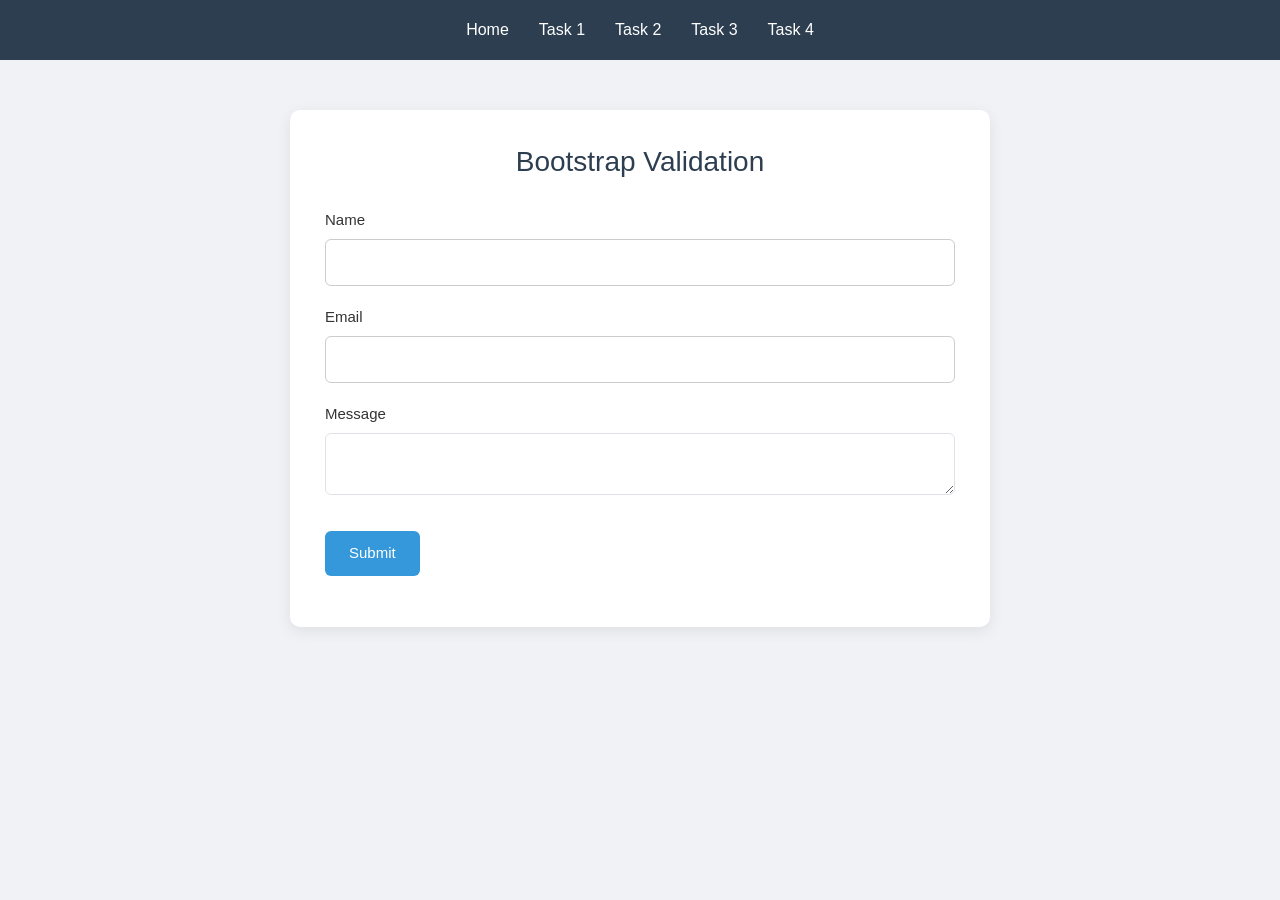
<file: feedback.html>
<!DOCTYPE html>
<html lang="en">
<head>
    <meta charset="UTF-8">
    <meta name="viewport" content="width=device-width, initial-scale=1.0">
    <title>Bootstrap Validation</title>
    <link href="https://cdn.jsdelivr.net/npm/bootstrap@5.3.3/dist/css/bootstrap.min.css" rel="stylesheet">
    <link rel="stylesheet" href="styles.css">
</head>
<body>

<nav>
    <a href="index.html">Home</a>
    <a href="validation.html">Task 1</a>
    <a href="bootstrap.html">Task 2</a>
    <a href="feedback.html">Task 3</a>
    <a href="registration.html">Task 4</a>
</nav>

<div class="container">
    <h1>Bootstrap Validation</h1>

    <form id="feedbackForm" novalidate>
        <label for="name" class="form-label">Name</label>
        <input type="text" class="form-control" id="name" required>
        <div class="valid-feedback">Looks good!</div>
        <div class="invalid-feedback">Name is required.</div>

        <label for="email" class="form-label mt-3">Email</label>
        <input type="email" class="form-control" id="email" required>
        <div class="valid-feedback">Looks good!</div>
        <div class="invalid-feedback">Enter a valid email.</div>

        <label for="message" class="form-label mt-3">Message</label>
        <textarea class="form-control" id="message" required></textarea>
        <div class="valid-feedback">Looks good!</div>
        <div class="invalid-feedback">Message is required.</div>

        <button class="btn btn-primary mt-3" type="submit">Submit</button>
        <p id="feedbackResult" class="mt-3"></p>
    </form>
</div>

<script src="script.js"></script>
</body>
</html>
</file>
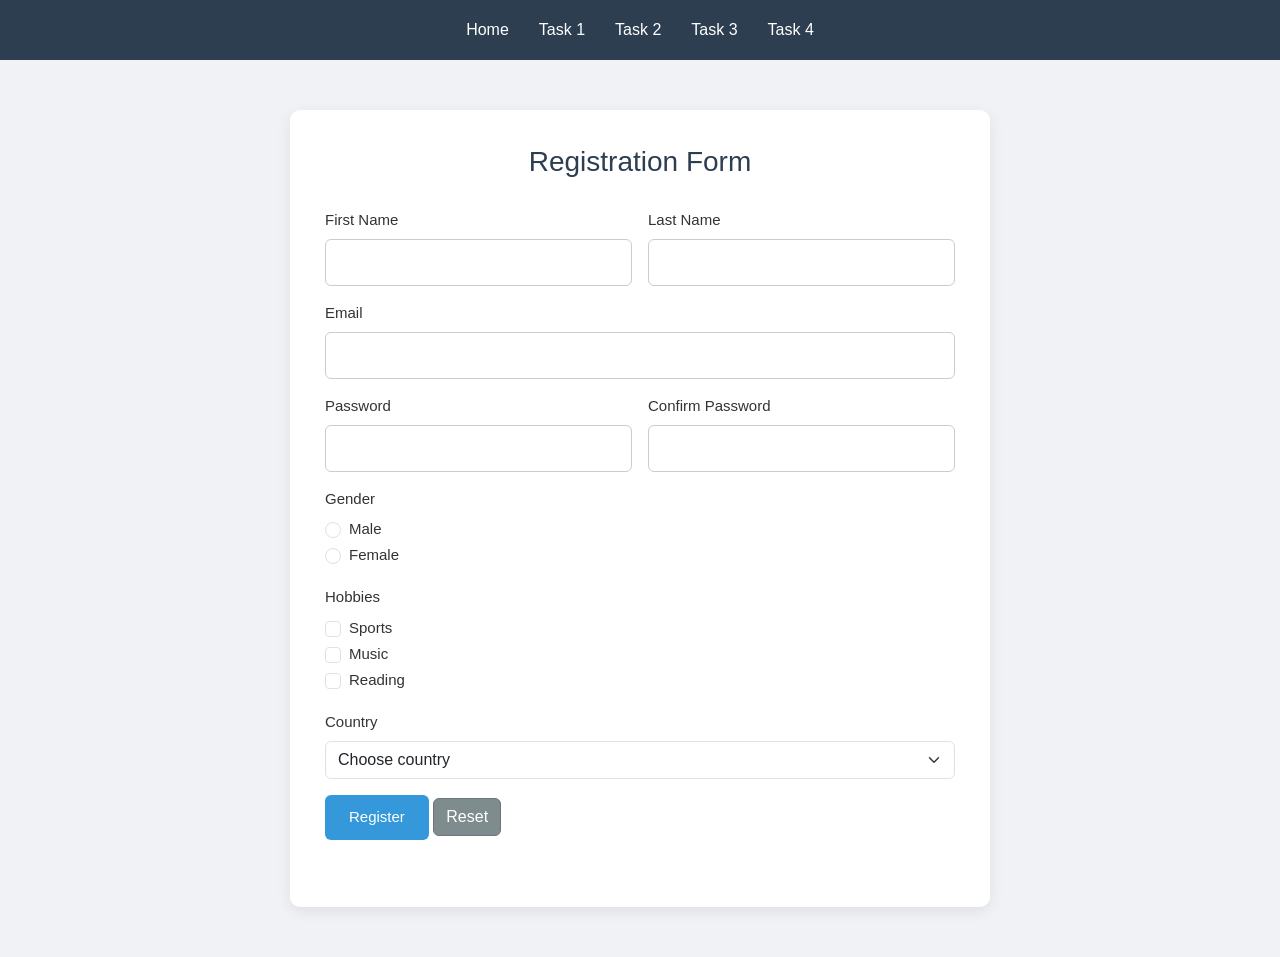
<file: registration.html>
<!DOCTYPE html>
<html lang="en">
<head>
    <meta charset="UTF-8">
    <meta name="viewport" content="width=device-width, initial-scale=1.0">
    <title>Registration</title>
    <link href="https://cdn.jsdelivr.net/npm/bootstrap@5.3.3/dist/css/bootstrap.min.css" rel="stylesheet">
    <link rel="stylesheet" href="styles.css">
</head>
<body>

<nav>
    <a href="index.html">Home</a>
    <a href="validation.html">Task 1</a>
    <a href="bootstrap.html">Task 2</a>
    <a href="feedback.html">Task 3</a>
    <a href="registration.html">Task 4</a>
</nav>

<div class="container">
    <h1>Registration Form</h1>

    <form id="registrationForm" class="row g-3" novalidate>

        <div class="col-md-6">
            <label for="firstName" class="form-label">First Name</label>
            <input type="text" class="form-control" id="firstName" required>
            <div class="valid-feedback">Looks good!</div>
            <div class="invalid-feedback">First name is required.</div>
        </div>

        <div class="col-md-6">
            <label for="lastName" class="form-label">Last Name</label>
            <input type="text" class="form-control" id="lastName" required>
            <div class="valid-feedback">Looks good!</div>
            <div class="invalid-feedback">Last name is required.</div>
        </div>

        <div class="col-12">
            <label for="email" class="form-label">Email</label>
            <input type="email" class="form-control" id="email" required>
            <div class="valid-feedback">Looks good!</div>
            <div class="invalid-feedback">Enter a valid email.</div>
        </div>

        <div class="col-md-6">
            <label for="password" class="form-label">Password</label>
            <input type="password" class="form-control" id="password" minlength="6" required>
            <div class="valid-feedback">Looks good!</div>
            <div class="invalid-feedback">Minimum 6 characters.</div>
        </div>

        <div class="col-md-6">
            <label for="confirmPassword" class="form-label">Confirm Password</label>
            <input type="password" class="form-control" id="confirmPassword" required>
            <div class="valid-feedback">Passwords match!</div>
            <div class="invalid-feedback">Passwords must match.</div>
        </div>

        <div class="col-12">
            <label class="form-label">Gender</label>
            <div class="form-check">
                <input type="radio" class="form-check-input" name="gender" id="male" value="male" required>
                <label for="male" class="form-check-label">Male</label>
            </div>
            <div class="form-check">
                <input type="radio" class="form-check-input" name="gender" id="female" value="female">
                <label for="female" class="form-check-label">Female</label>
            </div>
        </div>

        <div class="col-12">
            <label class="form-label">Hobbies</label>
            <div class="form-check">
                <input type="checkbox" class="form-check-input" id="sports">
                <label for="sports" class="form-check-label">Sports</label>
            </div>
            <div class="form-check">
                <input type="checkbox" class="form-check-input" id="music">
                <label for="music" class="form-check-label">Music</label>
            </div>
            <div class="form-check">
                <input type="checkbox" class="form-check-input" id="reading">
                <label for="reading" class="form-check-label">Reading</label>
            </div>
        </div>

        <div class="col-12">
            <label for="country" class="form-label">Country</label>
            <select id="country" class="form-select" required>
                <option value="">Choose country</option>
                <option value="Kazakhstan">Kazakhstan</option>
                <option value="USA">USA</option>
                <option value="UK">UK</option>
                <option value="Turkey">Turkey</option>
            </select>
            <div class="valid-feedback">Looks good!</div>
            <div class="invalid-feedback">Choose a country.</div>
        </div>

        <div class="col-12">
            <button type="submit" class="btn btn-primary">Register</button>
            <button type="reset" class="btn btn-secondary">Reset</button>
        </div>

        <p id="registrationResult"></p>
    </form>
</div>

<script src="script.js"></script>
</body>
</html>
</file>
<file: styles.css>
* {
    box-sizing: border-box;
}

body {
    margin: 0;
    font-family: Arial, sans-serif;
    background-color: #f0f2f5;
    color: #333;
}

nav {
    background-color: #2c3e50;
    padding: 18px 30px;
    display: flex;
    justify-content: center;
    gap: 30px;
    flex-wrap: wrap;
}

nav a {
    color: white;
    text-decoration: none;
    font-size: 16px;
}

nav a:hover {
    color: #85c1e9;
}

.container {
    max-width: 700px;
    margin: 50px auto;
    padding: 35px;
    background-color: white;
    border-radius: 10px;
    box-shadow: 0 4px 15px rgba(0, 0, 0, 0.08);
}

h1 {
    text-align: center;
    font-size: 28px;
    color: #2c3e50;
    margin-bottom: 30px;
}

label {
    display: block;
    font-size: 15px;
    font-weight: 500;
    margin-bottom: 8px;
}

input:not([type="radio"]):not([type="checkbox"]),
textarea,
select {
    width: 100%;
    padding: 11px;
    border: 1px solid #ccc;
    border-radius: 6px;
    font-size: 15px;
    background-color: white;
}

form > input,
form > textarea {
    margin-bottom: 20px;
}

textarea {
    min-height: 110px;
    resize: vertical;
}

input:focus,
textarea:focus,
select:focus {
    outline: none;
    border-color: #3498db;
}

button,
.btn-primary {
    background-color: #3498db;
    color: white;
    padding: 11px 24px;
    border: none;
    border-radius: 6px;
    font-size: 15px;
    cursor: pointer;
}

button:hover,
.btn-primary:hover {
    background-color: #2980b9;
}

.btn-secondary {
    background-color: #7f8c8d;
}

.btn-secondary:hover {
    background-color: #626e70;
}

@media (max-width: 600px) {
    nav {
        gap: 15px;
        padding: 15px;
    }

    nav a {
        font-size: 14px;
    }

    .container {
        margin: 20px 12px;
        padding: 20px;
    }

    h1 {
        font-size: 24px;
    }
}
</file>
